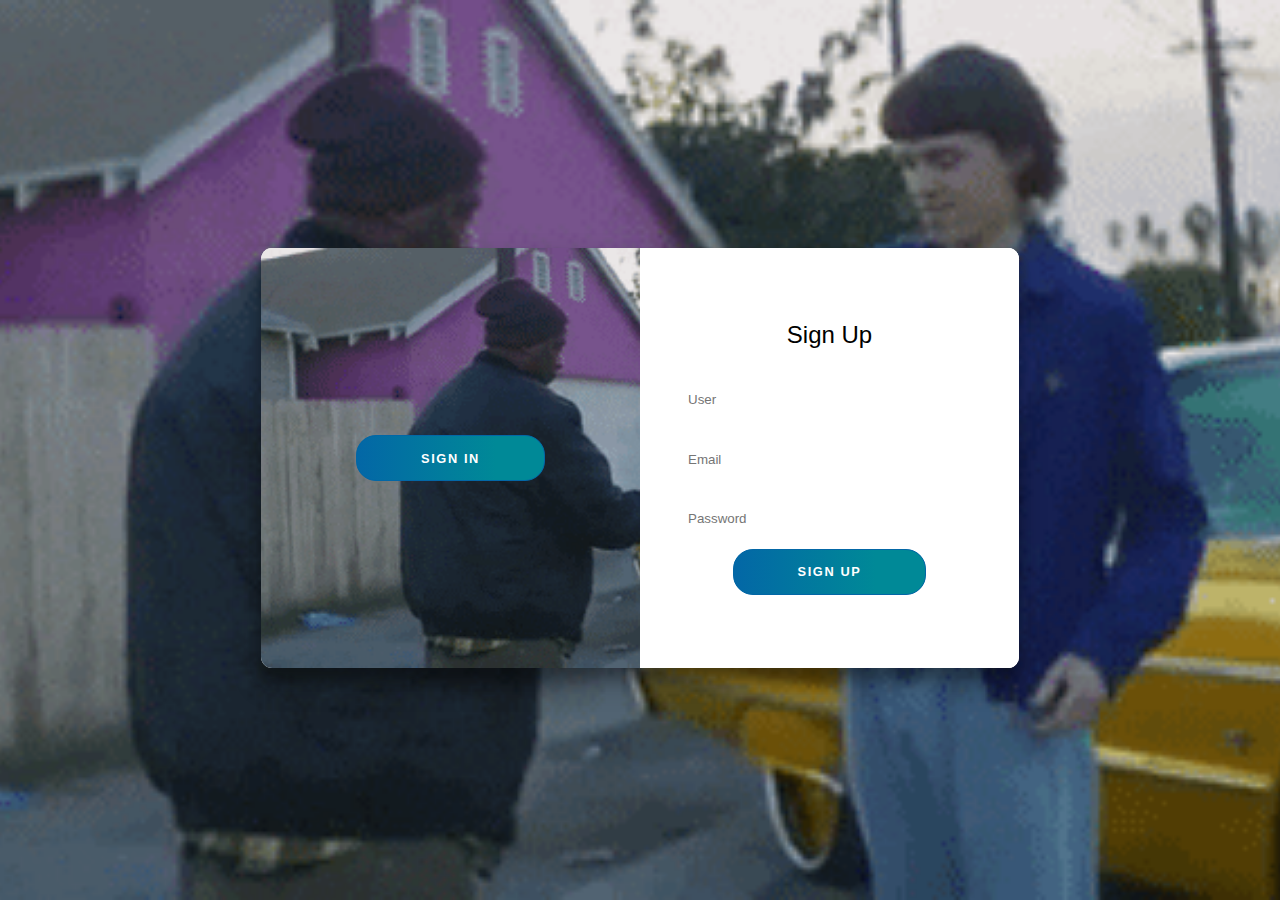
<file: login.html>
<!DOCTYPE html>
<html lang="en">
<head>
   <meta charset="UTF-8">
   <meta http-equiv="X-UA-Compatible" content="IE=edge">
   <meta name="viewport" content="width=device-width, initial-scale=1.0">
   <link rel="stylesheet" href="login.css">
   <title>ลงทะเบียน</title>
</head>
<body>
  <div class="container right-panel-active">
    <!-- Sign Up -->
    <div class="container__form container--signup">
      <form action="#" class="form" id="form1">
        <h2 class="form__title">Sign Up</h2>
        <input type="text" placeholder="User" class="input" />
        <input type="email" placeholder="Email" class="input" />
        <input type="password" placeholder="Password" class="input" />
        <a href="index.html"><button class="btn">Sign Up</button></a>
      </form>
    </div>
  
    <!-- Sign In -->
    <div class="container__form container--signin">
      <form action="#" class="form" id="form2">
        <h2 class="form__title">Sign In</h2>
        <input type="email" placeholder="Email" class="input" />
        <input type="password" placeholder="Password" class="input" />
        <a href="#" class="link">Forgot your password?</a>
        <a href="index.html" class="btn">Sign In</a>
      </form>
    </div>
  
    <!-- Overlay -->
    <div class="container__overlay">
      <div class="overlay">
        <div class="overlay__panel overlay--left">
          <button class="btn" id="signIn">Sign In</button>
        </div>
        <div class="overlay__panel overlay--right">
          <button class="btn" id="signUp">Sign Up</button>
        </div>
      </div>
    </div>
  </div>
    <script src="login.js"></script>
</body>
</html>
</file>
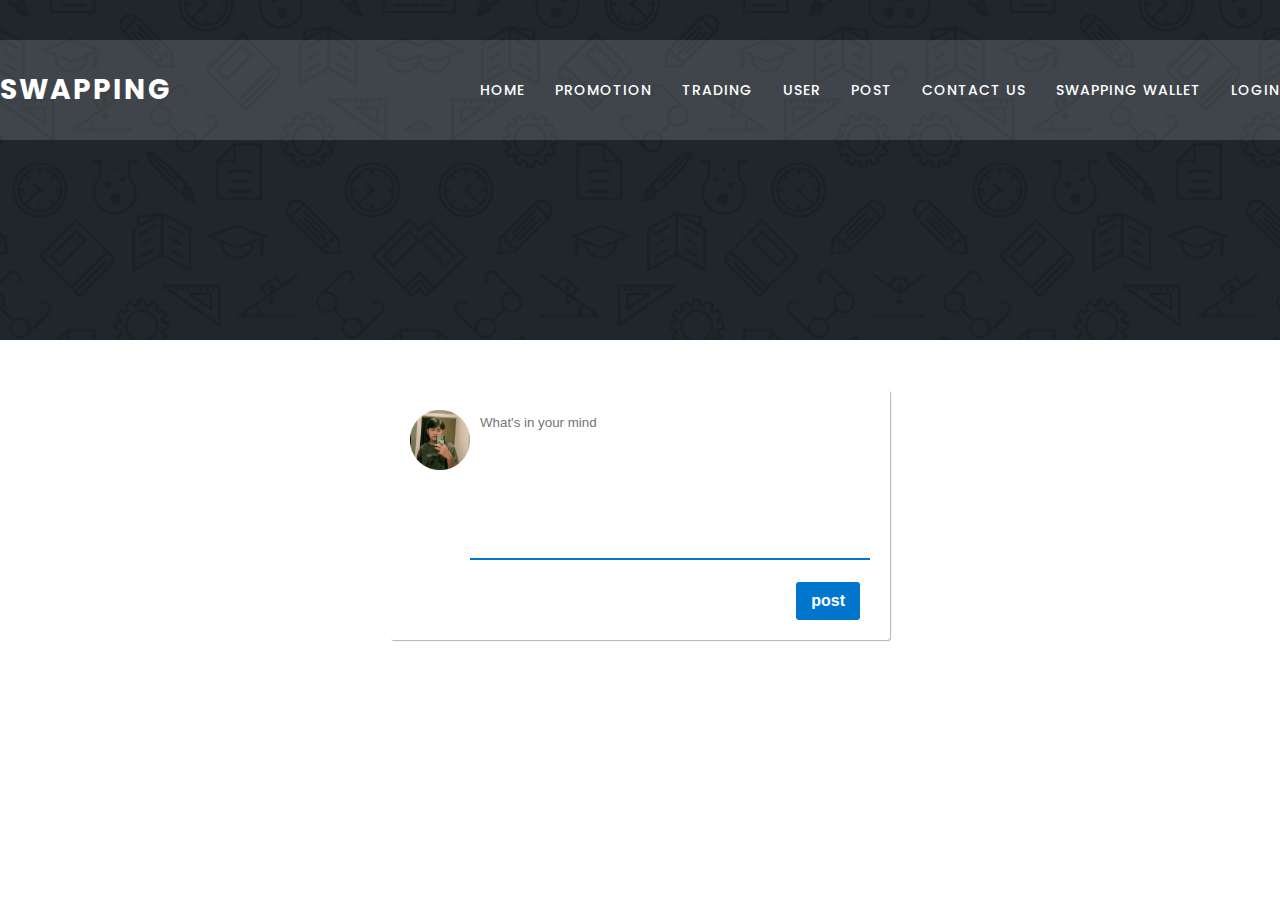
<file: post.html>
<!DOCTYPE html>
<html lang="en">
  <head>
    <meta charset="UTF-8" />
    <meta http-equiv="X-UA-Compatible" content="IE=edge" />
    <meta name="viewport" content="width=device-width, initial-scale=1.0" />
    <title>SWAPPING POST</title>
    <link rel="icon" type="image/png" href="favicon.png" />
    <link rel="stylesheet" href="post.css" />
    
      <!-- Additional CSS Files -->
    <link rel="stylesheet" href="templatemo-edu-meeting.css">
    

</head>
<body>
   <!-- ***** Header Area Start ***** -->
   <header class="header-area header-sticky">
    <div class="container">
        <div class="row">
            <div class="col-12">
                <nav class="main-nav">
                    <!-- ***** Logo Start ***** -->
                    <a href="index.html" class="logo">
                        SWAPPING
                    </a>
                    <!-- ***** Logo End ***** -->
                    <!-- ***** Menu Start ***** -->
                    <ul class="nav">
                        <li><a href="index.html">Home</a></li>
                        <li><a href="index.html">promotion</a></li> 
                        <li><a href="trading.html">Trading</a></li>
                        <li><a href="user.html">User</a></li>
                        <li><a href="post.html">POST</a></li>
                        <li><a href="index.html">Contact Us</a></li>
                        <li><a href="wallet.html">Swapping wallet</a></li>
                        <li><a href="/login/login.html">LOGIN</a></li> 
                    </ul>
                    <a class='menu-trigger'>
                        <span>Menu</span>
                    </a>
                    <!-- ***** Menu End ***** -->
                </nav>
            </div>
        </div>
    </div>
</header>
<!-- ***** Header Area End ***** -->
<section class="upcoming-meetings" id="meetings"></section>

          <section class="sec_1">
            <div class="text">
              <img src="toey-modified.png"/>
              <textarea placeholder="What's in your mind"></textarea>
              <input type="submit" value="post"/>
            </div>
          </section>
         
  
  

          <script src="https://code.jquery.com/jquery-3.1.0.min.js"></script>
          <script src="post.js"></script>
        </body>
      </html>
</file>
<file: login.css>
:root {
	/* COLORS */
	--white: #ffffff;
	--gray: rgb(0, 0, 0);
	--blue: #0367a6;
	--lightblue: #008997;

	/* RADII */
	--button-radius: 0.7rem;

	/* SIZES */
	--max-width: 758px;
	--max-height: 420px;

	font-size: 16px;
	font-family: -apple-system, BlinkMacSystemFont, "Segoe UI", Roboto, Oxygen,
		Ubuntu, Cantarell, "Open Sans", "Helvetica Neue", sans-serif;
}

body {
	align-items: center;
	background-color: var(--white);
	background: url("giphy.gif");
	background-attachment: fixed;
	background-position: center;
	background-repeat: no-repeat;
	background-size: cover;
	display: grid;
	height: 100vh;
	place-items: center;
}

.form__title {
	font-weight: 300;
	margin: 0;
	margin-bottom: 1.25rem;
}

.link {
	color: var(--gray);
	font-size: 0.9rem;
	margin: 1.5rem 0;
	text-decoration: none;
}

.container {
	background-color: var(--white);
	border-radius: var(--button-radius);
	box-shadow: 0 0.9rem 1.7rem rgba(0, 0, 0, 0.25),
		0 0.7rem 0.7rem rgba(0, 0, 0, 0.22);
	height: var(--max-height);
	max-width: var(--max-width);
	overflow: hidden;
	position: relative;
	width: 100%;
}

.container__form {
	height: 100%;
	position: absolute;
	top: 0;
	transition: all 0.6s ease-in-out;
}

.container--signin {
	left: 0;
	width: 50%;
	z-index: 2;
}

.container.right-panel-active .container--signin {
	transform: translateX(100%);
}

.container--signup {
	left: 0;
	opacity: 0;
	width: 50%;
	z-index: 1;
}

.container.right-panel-active .container--signup {
	animation: show 0.6s;
	opacity: 1;
	transform: translateX(100%);
	z-index: 5;
}

.container__overlay {
	height: 100%;
	left: 50%;
	overflow: hidden;
	position: absolute;
	top: 0;
	transition: transform 0.6s ease-in-out;
	width: 50%;
	z-index: 100;
}

.container.right-panel-active .container__overlay {
	transform: translateX(-100%);
}

.overlay {
	background-color: var(--lightblue);
	background: url("giphy.gif");
	background-attachment: fixed;
	background-position: center;
	background-repeat: no-repeat;
	background-size: cover;
	height: 100%;
	left: -100%;
	position: relative;
	transform: translateX(0);
	transition: transform 0.6s ease-in-out;
	width: 200%;
}

.container.right-panel-active .overlay {
	transform: translateX(50%);
}

.overlay__panel {
	align-items: center;
	display: flex;
	flex-direction: column;
	height: 100%;
	justify-content: center;
	position: absolute;
	text-align: center;
	top: 0;
	transform: translateX(0);
	transition: transform 0.6s ease-in-out;
	width: 50%;
}

.overlay--left {
	transform: translateX(-20%);
}

.container.right-panel-active .overlay--left {
	transform: translateX(0);
}

.overlay--right {
	right: 0;
	transform: translateX(0);
}

.container.right-panel-active .overlay--right {
	transform: translateX(20%);
}

.btn {
	background-color: var(--blue);
	background-image: linear-gradient(90deg, var(--blue) 0%, var(--lightblue) 74%);
	border-radius: 20px;
	border: 1px solid var(--blue);
	color: var(--white);
	cursor: pointer;
	font-size: 0.8rem;
	font-weight: bold;
	letter-spacing: 0.1rem;
	padding: 0.9rem 4rem;
	text-transform: uppercase;
	transition: transform 80ms ease-in;
}

.form > .btn {
	margin-top: 1.5rem;
}

.btn:active {
	transform: scale(0.95);
}

.btn:focus {
	outline: none;
}

.form {
	background-color: var(--white);
	display: flex;
	align-items: center;
	justify-content: center;
	flex-direction: column;
	padding: 0 3rem;
	height: 100%;
	text-align: center;
}

.input {
	background-color: #fff;
	border: none;
	padding: 0.9rem 0.9rem;
	margin: 0.5rem 0;
	width: 100%;
}

@keyframes show {
	0%,
	49.99% {
		opacity: 0;
		z-index: 1;
	}

	50%,
	100% {
		opacity: 1;
		z-index: 5;
	}
}
</file>
<file: post.css>
*{
    -webkit-box-sizing: border-box;
    -moz-box-sizing: border-box;
    box-sizing: border-box;
  }
  body {
    margin: 0;
    background-color: #f1f1f1;
  }
  .side-menu {
    position: fixed;
    top: 0;
    left: 0;
    bottom: 0;
    padding: 10px 0;
    background-color: #f1f1f1;
    width: 10%;
    text-align: center;
  }
  .side-menu a {
    text-decoration: none;
    color: #333;
    padding: 2px 30px;
    display: block;
  }
  .side-menu a:hover {
    background-color: #CCC;
  }
  .sec_1 {
    float: center;
    width: 100%;
  }
  .sec_1 div {
    width: 500px;
    margin: 50px auto;
    background-color: #fff;
    overflow: hidden;
    padding: 20px;
    border-radius: 3px;
    box-shadow: 1px 1px 1px rgba(0,0,0,.3);
    z-index: 3;
    position: relative;
  }
  .sec_1 div img {
    float: left;
    width: 60px;
    height: 60px;
  }
  .sec_1 div textarea {
    width: 400px;
    height: 150px;
    border: none;
    padding: 5px 10px;
    font-family: arial;
    resize: none;
    outline: none;
    border-bottom: 2px solid #0077CC;
  }
  textarea::-webkit-scrollbar {
    width: 0px;
    background-color: transparent;
  }
  textarea::-webkit-scrollbar-thumb {
    background-color: #CCC;
    border-radius: 2px
  }
  .sec_1 div [type = submit] {
    float: right;
    margin: 15px 10px auto auto;
    border: none;
    background-color: #0077CC;
    color: #fff;
    font-weight: bold;
    padding: 10px 15px;
    border-radius: 3px;
    font-size: 16px;
  }
  .overlay {
    background-color: rgba(0,0,0,.5);
    position: absolute;
    top: 0;
    right: 0;
    left: 0;
    bottom: 0;
    z-index: 2;
    display: none;
  }
  .post {
    background-color: #fff;
    width: 500px;
    margin: 10px auto;
    padding: 10px;
    color: #333;
    box-shadow: 1px 1px 1px rgba(0,0,0,.3);
    border-radius: 3px;
  }
</file>
<file: templatemo-edu-meeting.css>
/* 
---------------------------------------------
font & reset css
--------------------------------------------- 
*/
@import url("https://fonts.googleapis.com/css?family=Poppins:100,200,300,400,500,600,700,800,900");
/* 
---------------------------------------------
reset
--------------------------------------------- 
*/
html, body, div, span, applet, object, iframe, h1, h2, h3, h4, h5, h6, p, blockquote, div
pre, a, abbr, acronym, address, big, cite, code, del, dfn, em, font, img, ins, kbd, q,
s, samp, small, strike, strong, sub, sup, tt, var, b, u, i, center, dl, dt, dd, ol, ul, li,
figure, header, nav, section, article, aside, footer, figcaption {
  margin: 0;
  padding: 0;
  border: 0;
  outline: 0;
}

.clearfix:after {
  content: ".";
  display: block;
  clear: both;
  visibility: hidden;
  line-height: 0;
  height: 0;
}

.clearfix {
  display: inline-block;
}

html[xmlns] .clearfix {
  display: block;
}

* html .clearfix {
  height: 1%;
}

ul, li {
  padding: 0;
  margin: 0;
  list-style: none;
}

header, nav, section, article, aside, footer, hgroup {
  display: block;
}

* {
  box-sizing: border-box;
}

html, body {
  font-family: 'Poppins', sans-serif;
  font-weight: 400;
  background-color: #fff;
  font-size: 16px;
  -ms-text-size-adjust: 100%;
  -webkit-font-smoothing: antialiased;
  -moz-osx-font-smoothing: grayscale;
}

a {
  text-decoration: none !important;
  color: #3CF;
}

a:hover {
	color: #FC3;
}

h1, h2, h3, h4, h5, h6 {
  margin-top: 0px;
  margin-bottom: 0px;
}

ul {
  margin-bottom: 0px;
}

p {
  font-size: 14px;
  line-height: 25px;
  color: #2a2a2a;
}

img {
  width: 100%;
  overflow: hidden;
}

/* 
---------------------------------------------
global styles
--------------------------------------------- 
*/
html,
body {
  background: #fff;
  font-family: 'Poppins', sans-serif;
}

::selection {
  background: #f5a425;
  color: #fff;
}

::-moz-selection {
  background: #f5a425;
  color: #fff;
}

@media (max-width: 991px) {
  html, body {
    overflow-x: hidden;
  }
  .mobile-top-fix {
    margin-top: 30px;
    margin-bottom: 0px;
  }
  .mobile-bottom-fix {
    margin-bottom: 30px;
  }
  .mobile-bottom-fix-big {
    margin-bottom: 60px;
  }
}

.main-button-red a {
  font-size: 13px;
  color: #fff;
  background-color: #a12c2f;
  padding: 12px 30px;
  display: inline-block;
  border-radius: 22px;
  font-weight: 500;
  text-transform: uppercase;
  transition: all .3s;
}

.main-button-red a:hover {
  opacity: 0.9;
}

.main-button-yellow a {
  font-size: 13px;
  color: #fff;
  background-color: #f5a425;
  padding: 12px 30px;
  display: inline-block;
  border-radius: 22px;
  font-weight: 500;
  text-transform: uppercase;
  transition: all .3s;
}

.main-button-yellow a:hover {
  opacity: 0.9;
}

.section-heading h2 {
  line-height: 40px;
  margin-top: 0px;
  margin-bottom: 50px; 
  padding-bottom: 20px;
  border-bottom: 1px solid rgba(250,250,250,0.15);
  font-size: 22px;
  font-weight: 700;
  text-transform: uppercase;
  color: #fff;
}


/* 
---------------------------------------------
header
--------------------------------------------- 
*/

.sub-header {
  background-color: #1f272b;
  position: relative;
  z-index: 1111;
}

.sub-header .left-content p {
  color: #fff;
  padding: 8px 0px;
  font-size: 13px;
}

.sub-header .right-icons {
  text-align: right;
  padding: 8px 0px;
}

.sub-header .right-icons ul li {
  display: inline-block;
  margin-left: 15px;
}

.sub-header .right-icons ul li a {
  color: #fff;
  font-size: 14px;
  transition: all .3s;
}

.sub-header .right-icons ul li a:hover {
  color: #f5a425;
}

.sub-header .left-content p em {
   font-style: normal;
   color: #f5a425;
}

.background-header {
  background-color: #fff!important;
  height: 80px!important;
  position: fixed!important;
  top: 0!important;
  left: 0;
  right: 0;
  box-shadow: 0px 0px 10px rgba(0,0,0,0.15)!important;
}

.background-header .main-nav .nav li a {
  color: #1e1e1e!important;
}

.background-header .logo,
.background-header .main-nav .nav li a {
  color: #1e1e1e!important;
}

.background-header .main-nav .nav li:hover a {
  color: #fb5849!important;
}

.background-header .nav li a.active {
  color: #fb5849!important;
}

.header-area {
  background-color: rgba(250,250,250,0.15);
  position: absolute;
  top: 40px;
  left: 0;
  right: 0;
  z-index: 100;
  -webkit-transition: all .5s ease 0s;
  -moz-transition: all .5s ease 0s;
  -o-transition: all .5s ease 0s;
  transition: all .5s ease 0s;
}

.header-area .main-nav {
  min-height: 80px;
  background: transparent;
}

.header-area .main-nav .logo {
  line-height: 100px;
  color: #fff;
  font-size: 28px;
  font-weight: 700;
  text-transform: uppercase;
  letter-spacing: 2px;
  float: left;
  -webkit-transition: all 0.3s ease 0s;
  -moz-transition: all 0.3s ease 0s;
  -o-transition: all 0.3s ease 0s;
  transition: all 0.3s ease 0s;
}

.background-header .main-nav .logo {
  line-height: 75px;
}

.background-header .nav {
  margin-top: 20px !important;
}

.header-area .main-nav .nav {
  float: right;
  margin-top: 30px;
  margin-right: 0px;
  background-color: transparent;
  -webkit-transition: all 0.3s ease 0s;
  -moz-transition: all 0.3s ease 0s;
  -o-transition: all 0.3s ease 0s;
  transition: all 0.3s ease 0s;
  position: relative;
  z-index: 999;
}

.header-area .main-nav .nav li {
  padding-left: 15px;
  padding-right: 15px;
}

.header-area .main-nav .nav li:last-child {
  padding-right: 0px;
}

.header-area .main-nav .nav li a {
  display: block;
  font-weight: 500;
  font-size: 14px;
  text-transform: uppercase;
  color: #fff;
  -webkit-transition: all 0.3s ease 0s;
  -moz-transition: all 0.3s ease 0s;
  -o-transition: all 0.3s ease 0s;
  transition: all 0.3s ease 0s;
  height: 40px;
  line-height: 40px;
  border: transparent;
  letter-spacing: 1px;
}

.header-area .main-nav .nav li:hover a,
.header-area .main-nav .nav li a.active {
  color: #f5a425!important;
}

.background-header .main-nav .nav li:hover a,
.background-header .main-nav .nav li a.active {
  color: #f5a425!important;
  opacity: 1;
}

.header-area .main-nav .nav li.has-sub {
  position: relative;
  padding-right: 15px;
}

.header-area .main-nav .nav li.has-sub:after {
  font-family: FontAwesome;
  content: "\f107";
  font-size: 12px;
  color: #fff;
  position: absolute;
  right: 5px;
  top: 12px;
}

.background-header .main-nav .nav li.has-sub:after {
  color: #1e1e1e;
}

.header-area .main-nav .nav li.has-sub ul.sub-menu {
  position: absolute;
  width: 200px;
  box-shadow: 0 2px 28px 0 rgba(0, 0, 0, 0.06);
  overflow: hidden;
  top: 40px;
  opacity: 0;
  transition: all .3s;
  transform: translateY(+2em);
  visibility: hidden;
  z-index: -1;
}

.header-area .main-nav .nav li.has-sub ul.sub-menu li {
  margin-left: 0px;
  padding-left: 0px;
  padding-right: 0px;
}

.header-area .main-nav .nav li.has-sub ul.sub-menu li a {
  opacity: 1;
  display: block;
  background: #f7f7f7;
  color: #2a2a2a!important;
  padding-left: 20px;
  height: 40px;
  line-height: 40px;
  -webkit-transition: all 0.3s ease 0s;
  -moz-transition: all 0.3s ease 0s;
  -o-transition: all 0.3s ease 0s;
  transition: all 0.3s ease 0s;
  position: relative;
  font-size: 13px;
  font-weight: 400;
  border-bottom: 1px solid #eee;
}

.header-area .main-nav .nav li.has-sub ul li a:hover {
  background: #fff;
  color: #f5a425!important;
  padding-left: 25px;
}

.header-area .main-nav .nav li.has-sub ul li a:hover:before {
  width: 3px;
}

.header-area .main-nav .nav li.has-sub:hover ul.sub-menu {
  visibility: visible;
  opacity: 1;
  z-index: 1;
  transform: translateY(0%);
  transition-delay: 0s, 0s, 0.3s;
}

.header-area .main-nav .menu-trigger {
  cursor: pointer;
  display: block;
  position: absolute;
  top: 33px;
  width: 32px;
  height: 40px;
  text-indent: -9999em;
  z-index: 99;
  right: 40px;
  display: none;
}

.background-header .main-nav .menu-trigger {
  top: 23px;
}

.header-area .main-nav .menu-trigger span,
.header-area .main-nav .menu-trigger span:before,
.header-area .main-nav .menu-trigger span:after {
  -moz-transition: all 0.4s;
  -o-transition: all 0.4s;
  -webkit-transition: all 0.4s;
  transition: all 0.4s;
  background-color: #1e1e1e;
  display: block;
  position: absolute;
  width: 30px;
  height: 2px;
  left: 0;
}

.background-header .main-nav .menu-trigger span,
.background-header .main-nav .menu-trigger span:before,
.background-header .main-nav .menu-trigger span:after {
  background-color: #1e1e1e;
}

.header-area .main-nav .menu-trigger span:before,
.header-area .main-nav .menu-trigger span:after {
  -moz-transition: all 0.4s;
  -o-transition: all 0.4s;
  -webkit-transition: all 0.4s;
  transition: all 0.4s;
  background-color: #1e1e1e;
  display: block;
  position: absolute;
  width: 30px;
  height: 2px;
  left: 0;
  width: 75%;
}

.background-header .main-nav .menu-trigger span:before,
.background-header .main-nav .menu-trigger span:after {
  background-color: #1e1e1e;
}

.header-area .main-nav .menu-trigger span:before,
.header-area .main-nav .menu-trigger span:after {
  content: "";
}

.header-area .main-nav .menu-trigger span {
  top: 16px;
}

.header-area .main-nav .menu-trigger span:before {
  -moz-transform-origin: 33% 100%;
  -ms-transform-origin: 33% 100%;
  -webkit-transform-origin: 33% 100%;
  transform-origin: 33% 100%;
  top: -10px;
  z-index: 10;
}

.header-area .main-nav .menu-trigger span:after {
  -moz-transform-origin: 33% 0;
  -ms-transform-origin: 33% 0;
  -webkit-transform-origin: 33% 0;
  transform-origin: 33% 0;
  top: 10px;
}

.header-area .main-nav .menu-trigger.active span,
.header-area .main-nav .menu-trigger.active span:before,
.header-area .main-nav .menu-trigger.active span:after {
  background-color: transparent;
  width: 100%;
}

.header-area .main-nav .menu-trigger.active span:before {
  -moz-transform: translateY(6px) translateX(1px) rotate(45deg);
  -ms-transform: translateY(6px) translateX(1px) rotate(45deg);
  -webkit-transform: translateY(6px) translateX(1px) rotate(45deg);
  transform: translateY(6px) translateX(1px) rotate(45deg);
  background-color: #1e1e1e;
}

.background-header .main-nav .menu-trigger.active span:before {
  background-color: #1e1e1e;
}

.header-area .main-nav .menu-trigger.active span:after {
  -moz-transform: translateY(-6px) translateX(1px) rotate(-45deg);
  -ms-transform: translateY(-6px) translateX(1px) rotate(-45deg);
  -webkit-transform: translateY(-6px) translateX(1px) rotate(-45deg);
  transform: translateY(-6px) translateX(1px) rotate(-45deg);
  background-color: #1e1e1e;
}

.background-header .main-nav .menu-trigger.active span:after {
  background-color: #1e1e1e;
}

.header-area.header-sticky {
  min-height: 80px;
}

.header-area .nav {
  margin-top: 30px;
}

.header-area.header-sticky .nav li a.active {
  color: #f5a425;
}

@media (max-width: 1200px) {
  .header-area .main-nav .nav li {
    padding-left: 7px;
    padding-right: 7px;
  }
  .header-area .main-nav:before {
    display: none;
  }
}

@media (max-width: 767px) {
  .header-area .main-nav .logo {
    color: #1e1e1e;
  }
  .header-area.header-sticky .nav li a:hover,
  .header-area.header-sticky .nav li a.active {
    color: #f5a425!important;
    opacity: 1;
  }
  .header-area.header-sticky .nav li.search-icon a {
    width: 100%;
  }
  .header-area {
    background-color: #f7f7f7;
    padding: 0px 15px;
    height: 100px;
    box-shadow: none;
    text-align: center;
  }
  .header-area .container {
    padding: 0px;
  }
  .header-area .logo {
    margin-left: 30px;
  }
  .header-area .menu-trigger {
    display: block !important;
  }
  .header-area .main-nav {
    overflow: hidden;
  }
  .header-area .main-nav .nav {
    float: none;
    width: 100%;
    display: none;
    -webkit-transition: all 0s ease 0s;
    -moz-transition: all 0s ease 0s;
    -o-transition: all 0s ease 0s;
    transition: all 0s ease 0s;
    margin-left: 0px;
  }
  .header-area .main-nav .nav li:first-child {
    border-top: 1px solid #eee;
  }
  .header-area.header-sticky .nav {
    margin-top: 100px !important;
  }
  .header-area .main-nav .nav li {
    width: 100%;
    background: #fff;
    border-bottom: 1px solid #eee;
    padding-left: 0px !important;
    padding-right: 0px !important;
  }
  .header-area .main-nav .nav li a {
    height: 50px !important;
    line-height: 50px !important;
    padding: 0px !important;
    border: none !important;
    background: #f7f7f7 !important;
    color: #191a20 !important;
  }
  .header-area .main-nav .nav li a:hover {
    background: #eee !important;
    color: #f5a425!important;
  }
  .header-area .main-nav .nav li.has-sub ul.sub-menu {
    position: relative;
    visibility: inherit;
    opacity: 1;
    z-index: 1;
    transform: translateY(0%);
    top: 0px;
    width: 100%;
    box-shadow: none;
    height: 0px;
    transition: all 0s;
  }
  .header-area .main-nav .nav li.submenu ul li a {
    font-size: 12px;
    font-weight: 400;
  }
  .header-area .main-nav .nav li.submenu ul li a:hover:before {
    width: 0px;
  }
  .header-area .main-nav .nav li.has-sub ul.sub-menu {
    height: auto;
  }
  .header-area .main-nav .nav li.has-sub:after {
    color: #3B566E;
    right: 30px;
    font-size: 14px;
    top: 15px;
  }
  .header-area .main-nav .nav li.submenu:hover ul, .header-area .main-nav .nav li.submenu:focus ul {
    height: 0px;
  }
}

@media (min-width: 767px) {
  .header-area .main-nav .nav {
    display: flex !important;
  }
}


/* 
---------------------------------------------
banner
--------------------------------------------- 
*/

.main-banner {
  position: relative;
  max-height: 100%;
  overflow: hidden;
  margin-bottom: -7px;
}

#bg-video {
    min-width: 100%;
    min-height: 100vh;
    max-width: 100%;
    max-height: 100vh;
    object-fit: cover;
    z-index: -1;
}

#bg-video::-webkit-media-controls {
    display: none !important;
}

.video-overlay {
    position: absolute;
    background-color: rgba(31,39,43,0.75);
    top: 0;
    left: 0;
    bottom: 0;
    right: 0;
    width: 100%;
}

.main-banner .caption {
  position: absolute;
  top: 50%;
  transform: translateY(-50%);
}

.main-banner .caption h6 {
  margin-top: 0px;
  font-size: 15px;
  text-transform: uppercase;
  font-weight: 600;
  color: #fff;
  letter-spacing: 1px;
}

.main-banner .caption h2 {
  margin-top: 20px;
  margin-bottom: 20px;
  font-size: 36px;
  text-transform: uppercase;
  font-weight: 800;
  color: #fff;
  letter-spacing: 1px;
}

.main-banner .caption h2 em {
  font-style: normal;
  color: #f5a425;
  font-weight: 900;
}

.main-banner .caption p {
  color: #fff;
  font-size: 14px;
  max-width: 570px;
}

.main-banner .caption .main-button-red {
  margin-top: 30px;
}

@media screen and (max-width: 767px) {

  .main-banner .caption h6 {
    font-weight: 500;
  }

  .main-banner .caption h2 {
    font-size: 36px;
  }

}


/*
---------------------------------------------
services
---------------------------------------------
*/

.services {
  margin-top: -135px;
  position: absolute;
  width: 100%;
}

.services .item {
 
  background-repeat: no-repeat;
  background-size: cover;
  background-position: center center;
  border-radius: 20px;
  text-align: center;
  color: #fff;
  padding: 40px;
}

.services .item .icon {
  max-width: 70%;
  margin: 0 auto;
}

.services .item h4 {
  margin-top: 25px;
  margin-bottom: 15px;
  font-size: 18px;
  font-weight: 600;
}

.services .item p {
  color: #fff;
  font-size: 13px;
}

.services .owl-nav {
  display: inline-block !important;
  text-align: center;
  position: absolute;
  width: 100%;
  top: 50%;
  transform: translateY(-25px);
}
    
.services .owl-nav .owl-prev{
  margin-right: 10px;
  outline: none;
  position: absolute;
  left: -80px;
}

.services .owl-nav .owl-prev span,
.services .owl-nav .owl-next span {
  opacity: 0;
}

.services .owl-nav .owl-prev:before {
  display: inline-block;
  font-family: 'FontAwesome';
  color: #1e1e1e;
  font-size: 25px;
  font-weight: 700;
  content: '\f104';
  background-color: #fff;
  width: 50px;
  height: 50px;
  border-radius: 50%;
  line-height: 50px;
}

.services .owl-nav .owl-prev {
  opacity: 1;
  transition: all .5s;
}

.services .owl-nav .owl-prev:hover {
  opacity: 0.9;
}

.services .owl-nav .owl-next {
  opacity: 1;
  transition: all .5s;
}

.services .owl-nav .owl-next:hover {
  opacity: 0.9;
}

.services .owl-nav .owl-next{
  margin-left: 10px;
  outline: none;
  position: absolute;
  right: -85px;
}

.services .owl-nav .owl-next:before {
  display: inline-block;
  font-family: 'FontAwesome';
  color: #1e1e1e;
  font-size: 25px;
  font-weight: 700;
  content: '\f105';
  background-color: #fff;
  width: 50px;
  height: 50px;
  border-radius: 50%;
  line-height: 50px;
}


/*
---------------------------------------------
upcoming meetings
---------------------------------------------
*/

section.upcoming-meetings {
  background-image: url(meetings-bg.jpg);
  background-position: center center;
  background-attachment: fixed;
  background-repeat: no-repeat;
  background-size: cover;
  padding-top: 230px;
  padding-bottom: 110px;
}

section.upcoming-meetings .section-heading {
  text-align: center;
}

section.upcoming-meetings .categories {
  background-color: #fff;
  border-radius: 20px;
  padding: 40px;
  margin-right: 45px;
}

section.upcoming-meetings .categories h4 {
  font-size: 18px;
  font-weight: 600;
  color: #1f272b;
  margin-bottom: 30px;
  padding-bottom: 20px;
  border-bottom: 1px solid #eee;
}

section.upcoming-meetings .categories ul li {
  display: inline-block;
  margin-bottom: 15px;
}

section.upcoming-meetings .categories ul li a {
  font-size: 15px;
  color: #1f272b;
  font-weight: 500;
  transition: all .3s;
}

section.upcoming-meetings .categories ul li a:hover {
  color: #a12c2f;
}

section.upcoming-meetings .categories .main-button-red {
  border-top: 1px solid #eee;
  padding-top: 30px;
  margin-top: 15px;
}

section.upcoming-meetings .categories .main-button-red a {
  width: 100%;
  text-align: center;
}

.meeting-item {
  margin-bottom: 30px;
}

.meeting-item .thumb {
  position: relative;
}

.meeting-item .thumb img {
  border-top-right-radius: 20px;
  border-top-left-radius: 20px;
}

.meeting-item .thumb .price {
  position: absolute;
  left: 20px;
  top: 20px;
}

.meeting-item .thumb .price span {
  font-size: 16px;
  color: #1f272b;
  font-weight: 600;
  background-color: rgba(250,250,250,0.9);
  padding: 7px 12px;
  border-radius: 10px;
}

.meeting-item .down-content {
  background-color: #fff;
  padding: 30px;
  border-bottom-right-radius: 20px;
  border-bottom-left-radius: 20px;
}

.meeting-item .down-content .date {
  float: left;
  text-align: center;
  display: inline-block;
  margin-right: 20px;
}

.meeting-item .down-content .date h6 {
  font-size: 13px;
  text-transform: uppercase;
  font-weight: 600;
  color: #a12c2f;
}

.meeting-item .down-content .date span {
  display: block;
  color: #1f272b;
  font-size: 22px;
  margin-top: 7px;
}

.meeting-item .down-content h4 {
  font-size: 18px;
  color: #1f272b;
  font-weight: 600;
  display: inline-block;
  margin-bottom: 15px;
}

.meeting-item .down-content p {
  margin-left: 50px;
  color: #1f272b;
  font-size: 14px;
}



/*
---------------------------------------------
apply now
---------------------------------------------
*/

section.apply-now {
  background-image: url(apply-bg.jpg);
  background-position: center center;
  background-attachment: fixed;
  background-repeat: no-repeat;
  background-size: cover;
  padding: 140px 0px;
}

section.apply-now .item {
  background-color: rgba(250,250,250,0.15);
  padding: 40px;
  margin-bottom: 30px;
}

section.apply-now .item h3 {
  color: #fff;
  text-transform: uppercase;
  font-size: 24px;
  font-weight: 700;
  margin-bottom: 20px;
}

section.apply-now .item p {
  color: #fff;
  margin-bottom: 20px;
}

.accordions {
  border-radius: 20px;
  padding: 40px;
  background-color: #fff;
  margin-left: 45px;
}
.accordions .accordion {
  border-bottom: 1px solid #eee;
}
.accordions .last-accordion {
  border-bottom: none;
}
.accordion-head {
  padding: 20px;  
  font-size: 18px;
  font-weight: 700;
  color: #1f272b;
  cursor: pointer;
  transition: color 200ms ease-in-out;
  border-bottom: 1px solid #fff;
}
@media screen and (min-width: 768px) {
  .accordion-head {
    padding: 1rem;
    font-size: 1.2rem;
  }
}
.accordion-head .icon {
  float: right;
  transition: transform 200ms ease-in-out;
}
.accordion-head.is-open {
  color: #f5a425;
  border-bottom: none;
}
.accordion-head.is-open .icon {
  transform: rotate(45deg);
}
.accordion-body {
  overflow: hidden;
  height: 0;
  transition: height 300ms ease-in-out;
  border-bottom: 1px solid #fff;
}
.accordion-body > .content {
  padding: 20px;
  padding-top: 0;
}


/* 
---------------------------------------------
courses
--------------------------------------------- 
*/

section.our-courses {
  background-image: url(meetings-bg.jpg);
  background-position: center center;
  background-attachment: fixed;
  background-repeat: no-repeat;
  background-size: cover;
  padding-top: 140px;
  padding-bottom: 130px;
}

.our-courses .item .down-content {
  background-color: #fff;
}

.our-courses .item .down-content h4 {
  padding: 25px;
  font-size: 18px;
  color: #1f272b;
  text-align: center; 
  border-bottom: 1px solid #eee;
}

.our-courses .item .down-content .info {
  padding: 25px;
}

.our-courses .item .down-content .info ul li {
  display: inline-block;
  margin-right: 1px;
}

.our-courses .item .down-content .info ul li i {
  color: #f5a425;
  font-size: 14px;
}

.our-courses .item .down-content .info span {
  color: #a12c2f;
  font-size: 15px;
  font-weight: 600;
  text-align: right;
  display: inline-block;
  width: 100%;
}

.our-courses .owl-nav {
  text-align: center;
  position: absolute;
  width: 100%;
  top: 50%;
  transform: translateY(-45px);
}

.our-courses .owl-dots {
  display: inline-block;
  text-align: center;
  width: 100%;
  margin-top: 40px;
}

.our-courses .owl-dots .owl-dot {
  transition: all .5s;
  width: 7px;
  height: 7px;
  background-color: #fff;
  margin: 0px 5px;
  border-radius: 50%;
  outline: none;
}

.our-courses .owl-dots .active {
  width: 24px;
  height: 8px;
  border-radius: 4px;
}
    
.our-courses .owl-nav .owl-prev{
  margin-right: 10px;
  outline: none;
  position: absolute;
  left: -80px;
}

.our-courses .owl-nav .owl-prev span,
.our-courses .owl-nav .owl-next span {
  opacity: 0;
}

.our-courses .owl-nav .owl-prev:before {
  display: inline-block;
  font-family: 'FontAwesome';
  color: #1e1e1e;
  font-size: 25px;
  font-weight: 700;
  content: '\f104';
  background-color: #fff;
  width: 50px;
  height: 50px;
  border-radius: 50%;
  line-height: 50px;
}

.our-courses .owl-nav .owl-prev {
  opacity: 1;
  transition: all .5s;
}

.our-courses .owl-nav .owl-prev:hover {
  opacity: 0.9;
}

.our-courses .owl-nav .owl-next {
  opacity: 1;
  transition: all .5s;
}

.our-courses .owl-nav .owl-next:hover {
  opacity: 0.9;
}

.our-courses .owl-nav .owl-next{
  margin-left: 10px;
  outline: none;
  position: absolute;
  right: -85px;
}

.our-courses .owl-nav .owl-next:before {
  display: inline-block;
  font-family: 'FontAwesome';
  color: #1e1e1e;
  font-size: 25px;
  font-weight: 700;
  content: '\f105';
  background-color: #fff;
  width: 50px;
  height: 50px;
  border-radius: 50%;
  line-height: 50px;
}


/*
---------------------------------------------
our facts
---------------------------------------------
*/

section.our-facts {
  background-image: url(facts-bg.jpg);
  background-position: center center;
  background-attachment: fixed;
  background-repeat: no-repeat;
  background-size: cover;
  padding: 140px 0px 125px 0px;
}

section.our-facts h2 {
  font-size: 38px;
  color: #fff;
  line-height: 50px;
  font-weight: 700;
  letter-spacing: 0.5px;
  margin-bottom: 50px;
}

.count-area-content {
  text-align: center;
  background-color: rgba(250,250,250,0.15);
  border-radius: 20px;
  padding: 25px 30px 35px 30px;
  margin: 15px 0px;
}

.percentage .count-digit:after {
  content: '%';
  margin-left: 3px;
}

.count-digit {
    margin: 5px 0px;
    color: #f5a425;
    font-weight: 700;
    font-size: 36px;
}
.count-title {
    font-size: 18px;
    font-weight: 500;
    color: #fff;
    letter-spacing: 0.5px;
}

.new-students {
  margin-top: 45px;
}

section.our-facts .video {
  text-align: center;
  margin-left: 70px;
  background-image: url(video-item-bg.jpg);
  background-repeat: no-repeat;
  background-position: center center;
  background-size: cover;
  border-radius: 20px;
}

section.our-facts .video img {
  padding: 170px 0px;
  max-width: 56px;
}


/* 
---------------------------------------------
contact us
--------------------------------------------- 
*/

section.contact-us {
  background-image: url(meetings-bg.jpg);
  background-position: center center;
  background-attachment: fixed;
  background-repeat: no-repeat;
  background-size: cover;
  padding: 140px 0px 0px 0px;
}

section.contact-us #contact {
  background-color: #fff;
  border-radius: 20px;
  padding: 40px;
}

section.contact-us #contact h2 {
  text-transform: uppercase;
  color: #1f272b;
  border-bottom: 1px solid #eee;
  margin-bottom: 40px;
  padding-bottom: 20px;
  font-size: 22px;
  font-weight: 700;
}

section.contact-us #contact input {
  width: 100%;
  height: 40px;
  border-radius: 20px;
  background-color: #f7f7f7;
  outline: none;
  border: none;
  box-shadow: none;
  font-size: 13px;
  font-weight: 500;
  color: #7a7a7a;
  padding: 0px 15px;
  margin-bottom: 30px;
}

section.contact-us #contact textarea {
  width: 100%;
  min-height: 140px;
  max-height: 180px;
  border-radius: 20px;
  background-color: #f7f7f7;
  outline: none;
  border: none;
  box-shadow: none;
  font-size: 13px;
  font-weight: 500;
  color: #7a7a7a;
  padding: 15px;
  margin-bottom: 30px;
}

section.contact-us #contact button {
  font-size: 13px;
  color: #fff;
  background-color: #a12c2f;
  padding: 12px 30px;
  display: inline-block;
  border-radius: 22px;
  font-weight: 500;
  text-transform: uppercase;
  transition: all .3s;
  border: none;
  outline: none;
}

section.contact-us #contact button:hover {
  opacity: 0.9;
}

section.contact-us .right-info {
  background-color: #a12c2f;
  border-radius: 20px;
  padding: 40px;
}

section.contact-us .right-info ul li {
  display: inline-block;
  border-bottom: 1px solid rgba(250,250,250,0.15);
  margin-bottom: 30px;
  padding-bottom: 30px;
}

section.contact-us .right-info ul li:last-child {
  margin-bottom: 0;
  padding-bottom: 0;
  border-bottom: none;
}

section.contact-us .right-info ul li h6 {
  color: #fff;
  font-size: 15px;
  font-weight: 600;
  margin-bottom: 10px;
}

section.contact-us .right-info ul li span {
  display: block;
  font-size: 18px;
  color: #fff;
  font-weight: 700;
}

.footer {
  text-align: center;
  margin-top: 140px;
  border-top: 1px solid rgba(250,250,250,0.15);
  padding: 50px 0px;
}
.footer p {
  text-transform: uppercase;
  font-size: 14px;
  color: #fff;
}

.footer p a {
  color: #f5a425;
}


/*
---------------------------------------------
heading page
---------------------------------------------
*/

section.heading-page {
  background-image: url(meetings-bg.jpg);
  background-position: center center;
  background-repeat: no-repeat;
  background-size: cover;
  padding-top: 230px;
  padding-bottom: 110px;
  text-align: center;
}

section.heading-page h6 {
  margin-top: 0px;
  font-size: 15px;
  text-transform: uppercase;
  font-weight: 600;
  color: #fff;
  letter-spacing: 1px;
}

section.heading-page h2 {
  margin-top: 20px;
  margin-bottom: 20px;
  font-size: 36px;
  text-transform: uppercase;
  font-weight: 800;
  color: #fff;
  letter-spacing: 1px;
}


/*
---------------------------------------------
upcoming meetings page
---------------------------------------------
*/

section.meetings-page {
  background-image: url(meetings-page-bg.jpg);
  background-position: center center;
  background-attachment: fixed;
  background-repeat: no-repeat;
  background-size: cover;
  padding-top: 140px;
  padding-bottom: 0px;
}

section.meetings-page .filters {
  text-align: center;
  margin-bottom: 60px;
}

section.meetings-page .filters li {
  font-size: 13px;
  color: #a12c2f;
  background-color: #fff;
  padding: 11px 30px;
  display: inline-block;
  border-radius: 22px;
  font-weight: 600;
  text-transform: uppercase;
  transition: all .3s;
  cursor: pointer;
  margin: 0px 3px;
}

section.meetings-page .filters ul li.active,
section.meetings-page .filters ul li:hover {
  background-color: #a12c2f;
  color: #fff;
}

section.meetings-page .pagination {
  text-align: center;
  width: 100%;
  margin-top: 30px;
  display: inline-block;
}

section.meetings-page .pagination ul li {
  display: inline-block;
}

section.meetings-page .pagination ul li a {
  width: 40px;
  height: 40px;
  background-color: #fff;
  border-radius: 10px;
  color: #1f272b;
  display: inline-block;
  text-align: center;
  line-height: 40px;
  font-weight: 600;
  font-size: 15px;
  transition: all .3s;
}

section.meetings-page .main-button-red {
  text-align: center;
}

section.meetings-page .main-button-red a {
  padding: 12px 60px;
  text-align: center;
  margin-top: 30px;
}

section.meetings-page .pagination ul li.active a,
section.meetings-page .pagination ul li a:hover {
  background-color: #a12c2f;
  color: #fff;
}

.meeting-single-item .thumb {
  position: relative;
}

.meeting-single-item .thumb img {
  border-top-right-radius: 20px;
  border-top-left-radius: 20px;
}

.meeting-single-item .thumb .price {
  position: absolute;
  left: 20px;
  top: 20px;
}

.meeting-single-item .thumb .price span {
  font-size: 16px;
  color: #1f272b;
  font-weight: 600;
  background-color: rgba(250,250,250,0.9);
  padding: 7px 12px;
  border-radius: 10px;
}

.meeting-single-item .down-content {
  background-color: #fff;
  padding: 40px;
  border-bottom-right-radius: 20px;
  border-bottom-left-radius: 20px;
}

.meeting-single-item .thumb .date {
  position: absolute;
  background-color: rgba(250,250,250,0.9);
  width: 80px;
  height: 80px;
  text-align: center;
  padding: 15px 0px;
  border-radius: 10px;
  right: 20px;
  top: 20px;
}

.meeting-single-item .thumb .date h6 {
  font-size: 13px;
  text-transform: uppercase;
  font-weight: 600;
  color: #a12c2f;
}

.meeting-single-item .thumb .date span {
  display: block;
  color: #1f272b;
  font-size: 22px;
  margin-top: 7px;
}

.meeting-single-item .down-content h4 {
  font-size: 22px;
  color: #1f272b;
  font-weight: 600;
  display: inline-block;
  margin-bottom: 15px;
}

.meeting-single-item .down-content h5 {
  font-size: 18px;
  color: #1f272b;
  font-weight: 700;
  display: inline-block;
  margin-bottom: 15px;
}

.meeting-single-item .down-content p {
  color: #1f272b;
  font-size: 14px;
}

.meeting-single-item .down-content p.description {
  margin-top: 40px;
  padding-top: 40px;
  border-top: 1px solid #eee;
  margin-bottom: 40px;
  padding-bottom: 40px;
  border-bottom: 1px solid #eee;
}

.meeting-single-item .down-content .share {
  margin-top: 40px;
  padding-top: 40px;
  border-top: 1px solid #eee;
}

.meeting-single-item .down-content .share h5 {
  float: left;
  margin-right: 10px;
  margin-bottom: 0px;
}

.meeting-single-item .down-content .share ul li {
  display: inline;
}

.meeting-single-item .down-content .share ul li a {
  font-size: 14px;
  color: #1f272b;
  transition: all .3s;
}

.meeting-single-item .down-content .share ul li a:hover {
  color: #f5a425;
}

/* Meeting item column */
.templatemo-item-col {
	width: 31%;
}

@media (max-width: 992px) {
	.templatemo-item-col {
		width: 45%;
	}
}

@media (max-width: 767px) {
	.templatemo-item-col {
		width: 100%;
	}
}

/* 
---------------------------------------------
responsive
--------------------------------------------- 
*/

@media (max-width: 1300px) {
  .services .owl-nav .owl-next{
    right: -30px;
  }
  .services .owl-nav .owl-prev{
    left: -25px;
  }
  .our-courses .owl-nav .owl-next{
    right: -30px;
  }
  .our-courses .owl-nav .owl-prev{
    left: -25px;
  }
}

@media (max-width: 1200px) {
  .services .owl-nav .owl-next{
    right: -70px;
  }
  .services .owl-nav .owl-prev{
    left: -65px;
  }
  .our-courses .owl-nav .owl-next{
    right: -70px;
  }
  .our-courses .owl-nav .owl-prev{
    left: -65px;
  }
}

@media (max-width: 1085px) {
  .services .owl-nav .owl-next{
    right: -30px;
  }
  .services .owl-nav .owl-prev{
    left: -25px;
  }
  .our-courses .owl-nav .owl-next{
    right: -30px;
  }
  .our-courses .owl-nav .owl-prev{
    left: -25px;
  }
}

@media (max-width: 1005px) {
  .services .owl-nav .owl-next{
    display: none;
  }
  .services .owl-nav .owl-prev{
    display: none;
  }
  .our-courses .owl-nav .owl-next{
    display: none;
  }
  .our-courses .owl-nav .owl-prev{
    display: none;
  }
}

@media (max-width: 992px) {

  .main-banner .caption {
    top: 60%;
  }

  .main-banner .caption h2 {
    margin-top: 10px;
    margin-bottom: 10px;
    font-size: 22px;
  }

  .main-banner .caption .main-button-red {
    margin-top: 15px;
  }

  .services {
    margin-top: 60px;
  }

  section.upcoming-meetings {
    padding-top: 400px;
  }

  section.upcoming-meetings .categories {
    margin-right: 0px;
    margin-bottom: 30px;
  }

  .accordions {
    margin-left: 0px;
  }

  .new-students {
    margin-top: 15px;
  }

  section.our-facts .video {
    margin-left: 0px;
    margin-top: 15px;
  }

  section.contact-us #contact {
    margin-bottom: 30px;
  }

}

@media (max-width: 767px) {

  .sub-header .left-content p {
    display: none;
  }

  .sub-header .right-icons {
    text-align: center;
  }

  .main-nav .nav .sub-menu {
    display: none;
  }

  .header-area .main-nav .nav li ul.sub-menu li a {
    color: #1f272b;
  }

}
</file>
